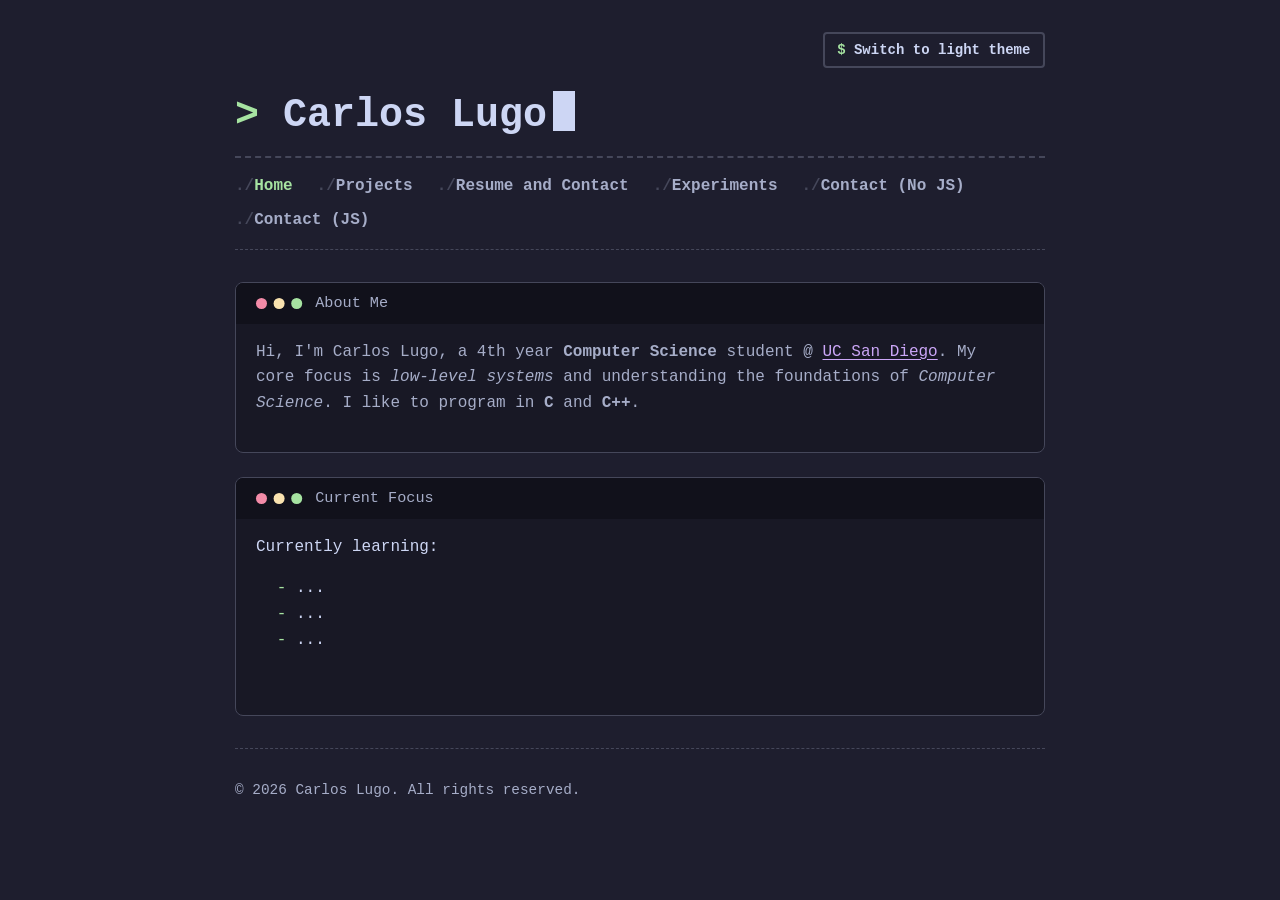
<file: index.html>
<!DOCTYPE html>
<html lang="en">
	<head>
		<meta charset="UTF-8">
		<meta name="viewport" content="width=device-width, initial-scale=1.0">
		<title>Carlos Lugo > CS @ UCSD</title>
        <link rel="icon" href="data:,">
		<link rel="stylesheet" href="portfolio.css">
		<script src="theme.js"></script>

		<!-- custom element 2 (js console script) -->
		<script>
			class HelloWorld extends HTMLElement {
				connectedCallback() {
					console.log("Hello World!");
				}
			}
			customElements.define("hello-world", HelloWorld);
		</script>
	</head>
	<body>
		<hello-world></hello-world>
		<header>
			<button type="button" id="theme-toggle" class="theme-toggle" hidden>Switch theme</button>
			<h1>Carlos Lugo</h1>
			<nav>
				<ul>
					<li><a href="index.html" aria-current="page">Home</a></li>
					<li><a href="projects.html">Projects</a></li>
					<li><a href="resume.html">Resume and Contact</a></li>
					<li><a href="experiments.html">Experiments</a></li>
					<li><a href="form-no-js.html" >Contact (No JS)</a></li>
					<li><a href="form-with-js.html">Contact (JS)</a></li>
				</ul>
			</nav>
		</header>

		<main>
			<section>
				<h2>About Me</h2>
				<p>
					Hi, I'm Carlos Lugo, a 4th year <strong>Computer Science</strong>
					student @ <a href="https://www.ucsd.edu/">UC San Diego</a>. My core
					focus is <em>low-level systems</em> and understanding the foundations of
					<i>Computer Science</i>. I like to program in <b>C</b> and <b>C++</b>.
				</p>
			</section>

			<section>
				<h2>Current Focus</h2>
				<noscript>
					<p>Your browser does not support JavaScript, but this site runs perfectly without it.</p>
				</noscript>
				<div>
					<span>Currently learning:</span>
					<ul>
						<li>...</li>
						<li>...</li>
						<li>...</li>
					</ul>
				</div>
				<br>
			</section>
		</main>
        <footer>
            <p>&copy; 2026 Carlos Lugo. All rights reserved.</p>
        </footer>
	</body>
</html>
</file>
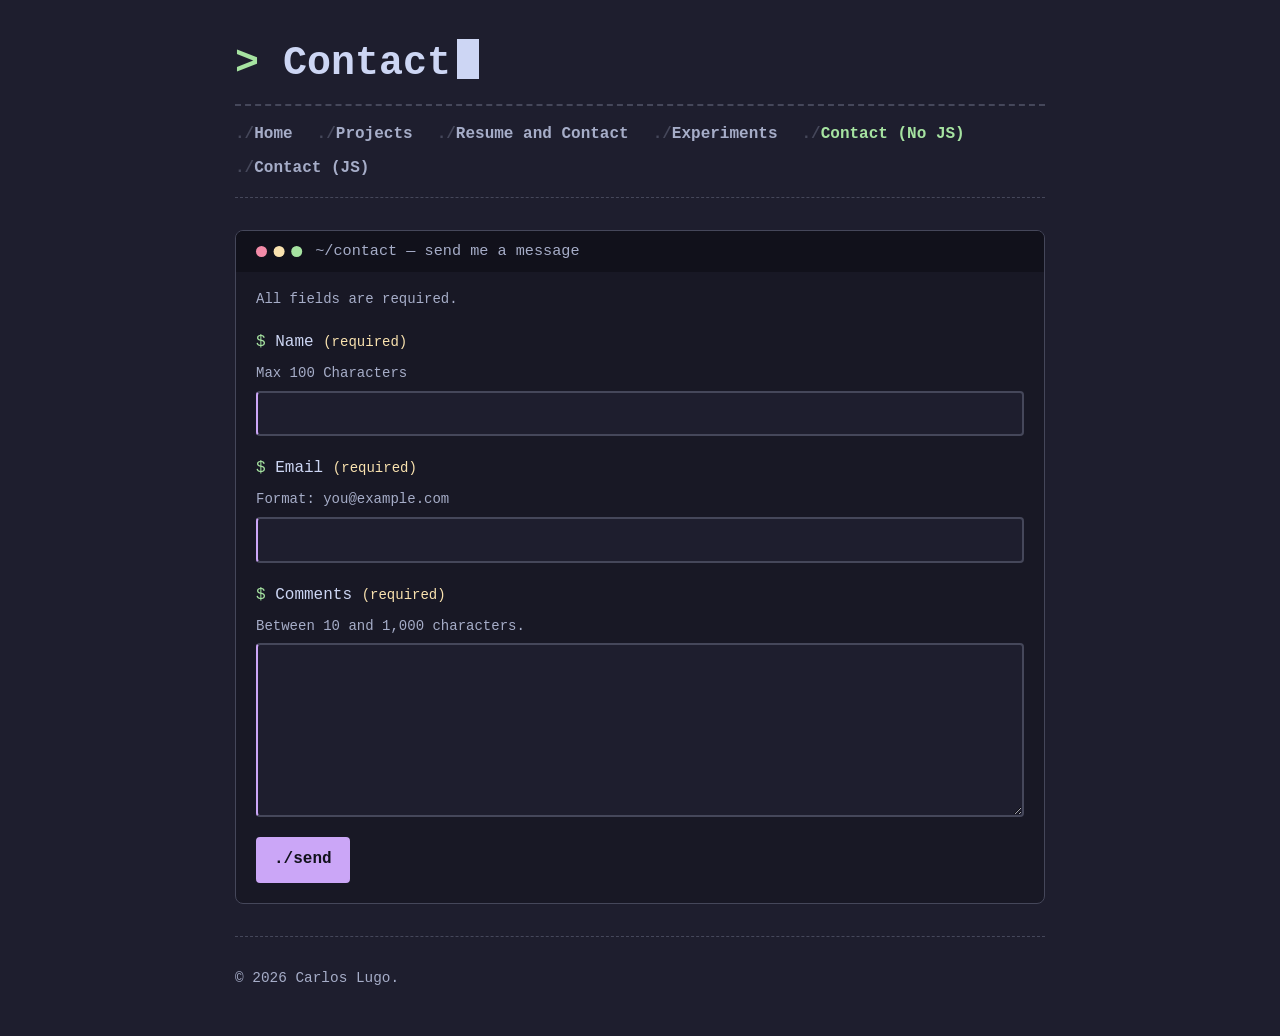
<file: form-no-js.html>
<!DOCTYPE html>
<html lang="en">
    <head>
        <meta charset="UTF-8">
        <meta name="viewport" content="width=device-width, initial-scale=1.0">
        <title>Contact > Carlos Lugo</title>
        <link rel="stylesheet" href="portfolio.css">
    </head>
    <body>
        <header>
            <h1>Contact</h1>
            <nav>
                <ul>
                    <li><a href="index.html">Home</a></li>
                    <li><a href="projects.html">Projects</a></li>
                    <li><a href="resume.html">Resume and Contact</a></li>
                    <li><a href="experiments.html">Experiments</a></li>
                    <li><a href="form-no-js.html" aria-current="page">Contact (No JS)</a></li>
                    <li><a href="form-with-js.html">Contact (JS)</a></li>
                </ul>
            </nav>
        </header>

        <main>
            <section class="terminal" aria-labelledby="contact-heading">
                <h2 id="contact-heading" class="terminal-bar">~/contact — send me a message</h2>

                <form action="https://httpbin.org/post" method="post" class="contact-form">
                    <p class="hint">All fields are required. </p>

                    <div class="field">
                        <label for="name">
                            <span class="prompt" aria-hidden="true">$</span> Name
                            <span class="required">(required)</span>
                        </label>
                        <p id="name-hint" class="hint">Max 100 Characters</p>
                        <input type="text" id="name" name="name" autocomplete="name"
                            required minlength="1" maxlength="100"
                            aria-describedby="name-hint">
                    </div>

                    <div class="field">
                        <label for="email">
                            <span class="prompt" aria-hidden="true">$</span> Email
                            <span class="required">(required)</span>
                        </label>
                        <p id="email-hint" class="hint">Format: you@example.com</p>
                        <input type="email" id="email" name="email" autocomplete="email"
                            required
                            aria-describedby="email-hint">
                    </div>

                    <div class="field">
                        <label for="comments">
                            <span class="prompt" aria-hidden="true">$</span> Comments
                            <span class="required">(required)</span>
                        </label>
                        <p id="comments-hint" class="hint">Between 10 and 1,000 characters.</p>
                        <textarea id="comments" name="comments" rows="6"
                                required minlength="10" maxlength="1000"
                                aria-describedby="comments-hint"></textarea>
                    </div>

                    <input type="hidden" name="possible_bot" value="true">

                    <button type="submit">./send</button>
                </form>
            </section>
        </main>

        <footer>
            <p>&copy; 2026 Carlos Lugo.</p>
        </footer>
    </body>
</html>
</file>
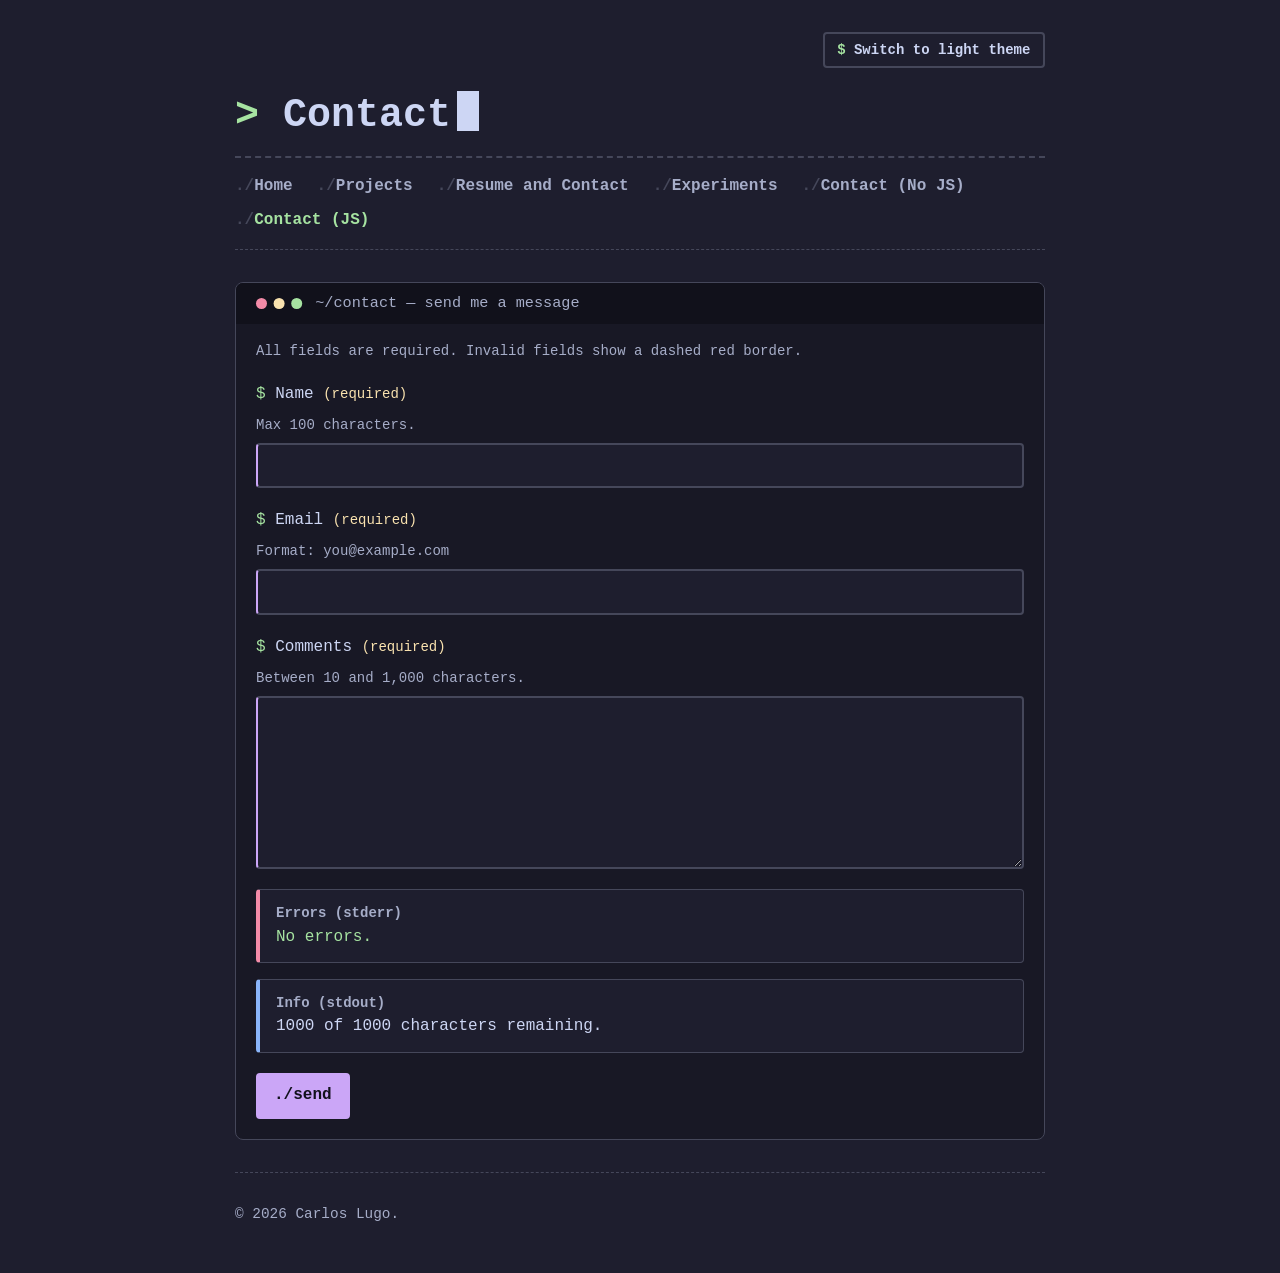
<file: form-with-js.html>
<!DOCTYPE html>
<html lang="en">
    <head>
        <meta charset="UTF-8">
        <meta name="viewport" content="width=device-width, initial-scale=1.0">
        <title>Contact (JS) > Carlos Lugo</title>
        <link rel="stylesheet" href="portfolio.css">
        <script src="theme.js"></script>
        <script src="form.js" defer></script>
    </head>
    <body>
        <header>
            <button type="button" id="theme-toggle" class="theme-toggle" hidden>Switch theme</button>
            <h1>Contact</h1>
            <nav>
                <ul>
                    <li><a href="index.html">Home</a></li>
                    <li><a href="projects.html">Projects</a></li>
                    <li><a href="resume.html">Resume and Contact</a></li>
                    <li><a href="experiments.html">Experiments</a></li>
                    <li><a href="form-no-js.html">Contact (No JS)</a></li>
                    <li><a href="form-with-js.html" aria-current="page">Contact (JS)</a></li>
                </ul>
            </nav>
        </header>

        <main>
            <section class="terminal" aria-labelledby="contact-heading">
                <h2 id="contact-heading" class="terminal-bar">~/contact — send me a message</h2>

                <form action="https://httpbin.org/post" method="post" class="contact-form">
                    <p class="hint">All fields are required. Invalid fields show a dashed red border.</p>

                    <div class="field">
                        <label for="name">
                            <span class="prompt" aria-hidden="true">$</span> Name
                            <span class="required">(required)</span>
                        </label>
                        <p id="name-hint" class="hint">Max 100 characters.</p>
                        <input type="text" id="name" name="name" autocomplete="name"
                            required minlength="1" maxlength="100"
                            aria-describedby="name-hint">
                    </div>

                    <div class="field">
                        <label for="email">
                            <span class="prompt" aria-hidden="true">$</span> Email
                            <span class="required">(required)</span>
                        </label>
                        <p id="email-hint" class="hint">Format: you@example.com</p>
                        <input type="email" id="email" name="email" autocomplete="email"
                            required
                            aria-describedby="email-hint">
                    </div>

                    <div class="field">
                        <label for="comments">
                            <span class="prompt" aria-hidden="true">$</span> Comments
                            <span class="required">(required)</span>
                        </label>
                        <p id="comments-hint" class="hint">Between 10 and 1,000 characters.</p>
                        <textarea id="comments" name="comments" rows="6"
                            required minlength="10" maxlength="1000"
                            aria-describedby="comments-hint"></textarea>
                    </div>

                    <!-- hidden until form.js runs, so users never see empty boxes -->
                    <div id="form-messages" class="form-messages" hidden>
                        <div class="message-box error-box">
                            <p class="message-title">Errors <span aria-hidden="true">(stderr)</span></p>
                            <div aria-live="polite">
                                <p id="no-errors">No errors.</p>
                                <ul id="error-list" hidden></ul>
                            </div>
                        </div>

                        <div id="info-box" class="message-box info-box" data-state="normal">
                            <p class="message-title">Info <span aria-hidden="true">(stdout)</span></p>
                            <p id="char-count">1000 of 1000 characters remaining.</p>
                            <p id="char-status" aria-live="polite"></p>
                        </div>
                    </div>

                    <input type="hidden" name="possible_bot" value="true">

                    <button type="submit">./send</button>
                </form>
            </section>
        </main>

        <footer>
            <p>&copy; 2026 Carlos Lugo.</p>
        </footer>
    </body>
</html>
</file>
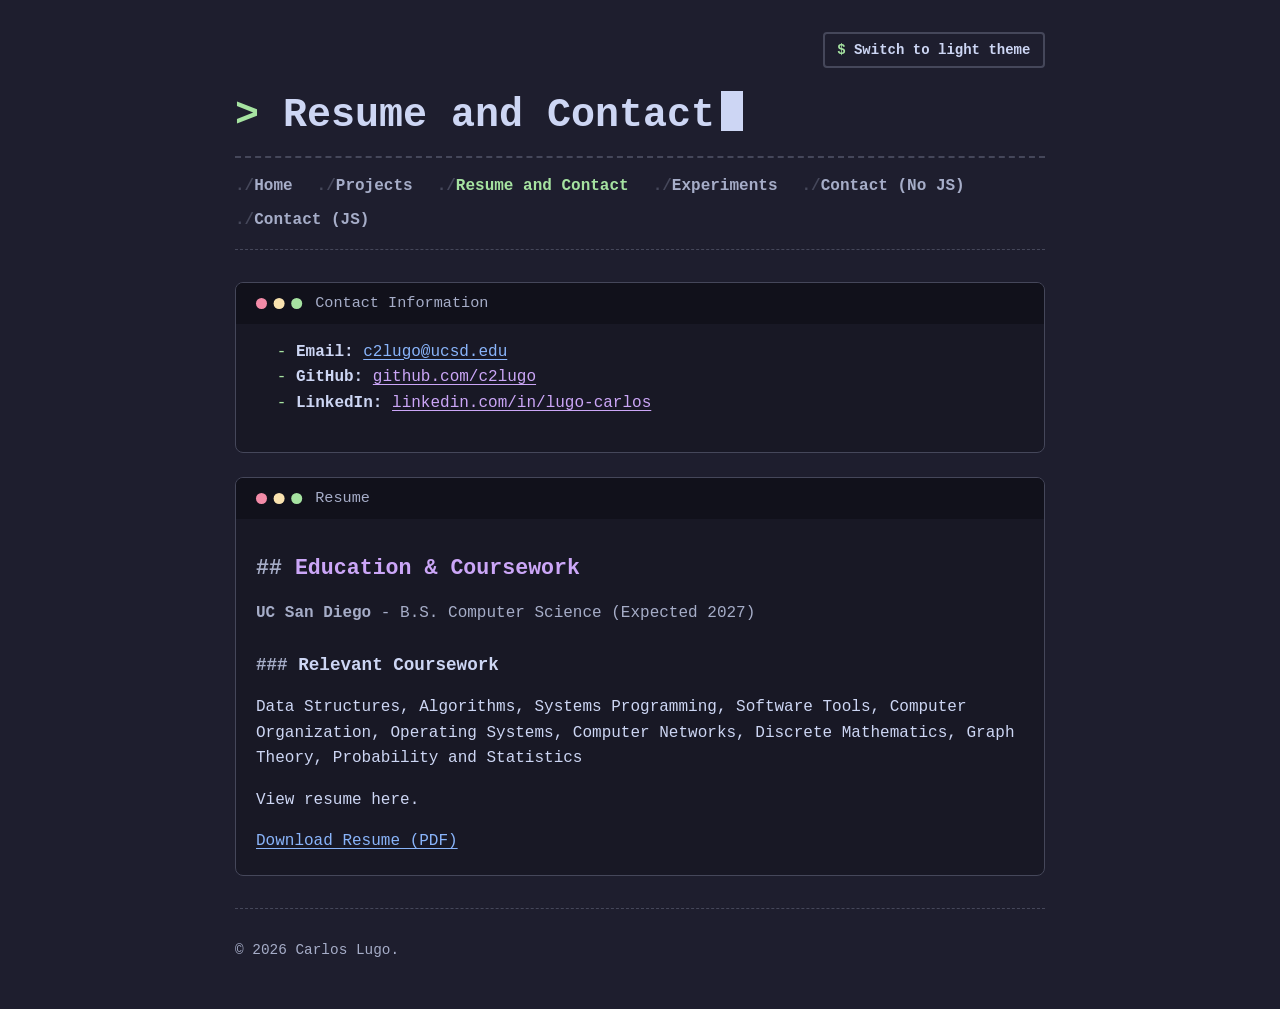
<file: resume.html>
<!DOCTYPE html>
<html lang="en">
    <head>
        <meta charset="UTF-8">
        <meta name="viewport" content="width=device-width, initial-scale=1.0">
        <title>Resume & Contact > Carlos Lugo</title>
        <link rel="stylesheet" href="portfolio.css">
        <script src="theme.js"></script>

    </head>
    <body>
        <header>
            <button type="button" id="theme-toggle" class="theme-toggle" hidden>Switch theme</button>
            <h1>Resume and Contact</h1>
            <nav>
                <ul>
                    <li><a href="index.html">Home</a></li>
                    <li><a href="projects.html">Projects</a></li>
                    <li><a href="resume.html" aria-current="page">Resume and Contact</a></li>
                    <li><a href="experiments.html">Experiments</a></li>
                    <li><a href="form-no-js.html" >Contact (No JS)</a></li>
                    <li><a href="form-with-js.html">Contact (JS)</a></li>
                </ul>
            </nav>
        </header>

        <main>
            <section>
                <h2>Contact Information</h2>
                <ul>
                    <li><strong>Email:</strong> <a href="mailto:c2lugo@ucsd.edu">c2lugo@ucsd.edu</a></li>
                    <li><strong>GitHub:</strong> <a href="https://github.com/c2lugo">github.com/c2lugo</a></li>
                    <li><strong>LinkedIn:</strong> <a href="https://linkedin.com/in/lugo-carlos">linkedin.com/in/lugo-carlos</a></li>
                </ul>
            </section>

            <section>
                <h2>Resume</h2>
                <h2>Education & Coursework</h2>
                <p><strong>UC San Diego</strong> - B.S. Computer Science (Expected 2027)</p>
                <h3>Relevant Coursework</h3>
                <p>Data Structures, Algorithms, Systems Programming, Software Tools, Computer Organization,
                    Operating Systems, Computer Networks, Discrete Mathematics, Graph Theory, Probability and Statistics</p>
                <p>
                    View resume here.
                </p>
                <!-- insert later -->
                <a href="resume.pdf" download>Download Resume (PDF)</a>
            </section>
        </main>
        
        <footer>
            <p>&copy; 2026 Carlos Lugo.</p>
        </footer>
    </body>
</html>
</file>
<file: portfolio.css>
:root {
    /* Catppuccin Mocha */
    --background-color: #1e1e2e;   /* base   */
    --surface-color: #181825;      /* mantle: window bodies */
    --bar-color: #11111b;          /* crust: window title bars */
    --border-color: #45475a;       /* surface1 */
    --text-main-color: #cdd6f4;    /* text */
    --text-dim-color: #a6adc8;     /* subtext0 */
    --accent-color: #cba6f7;       /* mauve */
    --focus-color: #89b4fa;        /* blue */
    --success-color: #a6e3a1;      /* green */
    --error-color: #f38ba8;        /* red */
    --warning-color: #f9e2af;      /* yellow */
    --font-family: ui-monospace, "SF Mono", SFMono-Regular, Menlo, Consolas, "Liberation Mono", monospace;
}

/* ---------- Base ---------- */

*,
*::before,
*::after {
    box-sizing: border-box;
}

body {
    background-color: var(--background-color);
    color: var(--text-main-color);
    font-family: var(--font-family);
    line-height: 1.6;
    margin: 0 auto;
    padding: 2rem 1.25rem;
    max-width: 850px;
}

/* keep media from causing sideways scrolling on phones */
img,
video,
iframe,
canvas,
svg {
    max-width: 100%;
}

img,
video {
    height: auto;
}

/* ---------- Headings ---------- */

/* page title looks like a shell prompt with a blinking cursor */
h1 {
    font-size: clamp(1.75rem, 5vw, 2.5rem);
    margin: 0 0 0.5rem;
    padding-bottom: 0.5rem;
    border-bottom: 2px dashed var(--border-color);
}

h1::before {
    content: "> ";
    content: "> " / "";           /* decorative: hidden from screen readers */
    color: var(--success-color);
}

h1::after {
    content: "";
    display: inline-block;
    width: 0.55em;
    height: 1em;
    margin-left: 0.15em;
    vertical-align: -0.12em;
    background-color: var(--text-main-color);
    animation: blink 1s steps(1) 5;
}

@keyframes blink {
    50% { opacity: 0; }
}

/* markdown-style heading markers */
h2 {
    font-size: 1.35rem;
    margin: 2rem 0 0.75rem;
    color: var(--accent-color);
}

h2::before {
    content: "## ";
    content: "## " / "";
    color: var(--text-dim-color);
}

h3 {
    font-size: 1.1rem;
    margin: 1.5rem 0 0.5rem;
}

h3::before {
    content: "### ";
    content: "### " / "";
    color: var(--text-dim-color);
}

/* targets the 1st paragraph after each h2 heading. */
h2 + p {
    color: var(--text-dim-color);
}

/* ---------- Links ---------- */

a {
    color: var(--focus-color);
    text-underline-offset: 3px;
}

/* targets external links so they are not the same as nav links */
a[href^="https://"] {
    color: var(--accent-color);
}

a:hover {
    color: var(--accent-color);
    text-decoration: underline;
}

/* ---------- Navigation ---------- */

nav ul {
    display: flex;
    flex-wrap: wrap;
    gap: 0.5rem 1.5rem;
    list-style-type: none;
    padding: 0 0 1rem;
    margin: 1rem 0 2rem;
    border-bottom: 1px dashed var(--border-color);
}

nav a {
    color: var(--text-dim-color);
    text-decoration: none;
    font-weight: bold;
}

nav a::before {
    content: "./";
    content: "./" / "";
    color: var(--border-color);
}

nav a:hover {
    color: var(--accent-color);
}

/* the link for the page you're on */
nav a[aria-current="page"] {
    color: var(--success-color);
}

/* ---------- Terminal windows ---------- */

/* every top-level section and project card is a "window" */
main > section,
portfolio-card {
    display: block;
    background-color: var(--surface-color);
    border: 1px solid var(--border-color);
    border-radius: 8px;
    padding: 0 1.25rem 1.25rem;
    margin: 0 0 1.5rem;
    overflow: hidden;
}

/* the first heading in a window becomes its title bar */
main > section > h2:first-child,
portfolio-card > h3:first-child {
    display: flex;
    align-items: center;
    margin: 0 -1.25rem 1rem;
    padding: 0.5rem 1.25rem;
    background-color: var(--bar-color);
    color: var(--text-dim-color);
    font-size: 0.95rem;
    font-weight: normal;
}

/* red / yellow / green window dots (purely decorative) */
main > section > h2:first-child::before,
portfolio-card > h3:first-child::before {
    content: "";
    flex: none;
    width: 0.7rem;
    height: 0.7rem;
    margin-right: 3rem;
    border-radius: 50%;
    background-color: var(--error-color);
    box-shadow: 1.1rem 0 var(--warning-color), 2.2rem 0 var(--success-color);
}

/* ---------- Lists, rules, misc content ---------- */

main ul {
    list-style-type: "- ";
}

main li::marker {
    color: var(--success-color);
}

hr {
    border: 0;
    border-top: 1px dashed var(--border-color);
    margin: 2rem 0;
}

progress {
    accent-color: var(--success-color);
}

canvas,
iframe {
    border: 1px solid var(--border-color);
    border-radius: 4px;
}

/* the "under construction" dialog on projects.html */
dialog {
    background-color: var(--surface-color);
    color: var(--text-main-color);
    border: 1px solid var(--warning-color);
    border-radius: 8px;
    padding: 1rem 1.25rem;
}

footer {
    margin-top: 2rem;
    padding-top: 1rem;
    border-top: 1px dashed var(--border-color);
    color: var(--text-dim-color);
    font-size: 0.9rem;
}

/* ---------- Form controls ---------- */

button,
input,
textarea {
    font: inherit;
    font-size: 1rem;
    padding: 0.5em 1em;
    background-color: var(--background-color);
    color: var(--text-main-color);
}

button {
    background-color: var(--accent-color);
    color: var(--bar-color);
    border: 2px solid var(--accent-color);
    border-radius: 4px;
    font-weight: bold;
    cursor: pointer;
}

button:hover {
    background-color: var(--text-main-color);
    border-color: var(--text-main-color);
    color: var(--background-color);
}

/* visible keyboard focus everywhere */
a:focus-visible,
button:focus-visible,
input:focus-visible,
textarea:focus-visible {
    outline: 2px solid var(--focus-color);
    outline-offset: 3px;
}

/* ---------- Contact form ---------- */

.contact-form {
    display: grid;
    gap: 1.25rem;
}

.field {
    display: flex;
    flex-direction: column;   /* label sits above its control */
    gap: 0.4rem;
}

.prompt {
    color: var(--success-color);
}

.contact-form input,
.contact-form textarea {
    width: 100%;
    border: 2px solid var(--border-color);   /* Part 2 only changes this color: no layout shift */
    border-radius: 4px;
}

.contact-form textarea {
    resize: vertical;
}

.contact-form button {
    justify-self: start;
}

/* ---------- Small screens & motion ---------- */

@media (max-width: 500px) {
    body {
        padding: 1rem;
    }

    main > section,
    portfolio-card {
        padding: 0 1rem 1rem;
    }

    main > section > h2:first-child,
    portfolio-card > h3:first-child {
        margin: 0 -1rem 1rem;
        padding: 0.5rem 1rem;
    }
}

@media (prefers-reduced-motion: reduce) {
    h1::after {
        animation: none;
    }
}

/* ---------- validation states ---------- */

.hint {
    margin: 0;
    font-size: 0.875rem;
    color: var(--text-dim-color);
}

.required {
    color: var(--warning-color);
    font-size: 0.875rem;
}

/* required fields */
.contact-form :required {
    border-left-color: var(--accent-color);
}

/* only after the user interacts: */
.contact-form input:user-invalid,
.contact-form textarea:user-invalid {
    border-color: var(--error-color);
    border-style: dashed;
}

.contact-form input:user-valid,
.contact-form textarea:user-valid {
    border-color: var(--success-color);
}

/* ---------- message areas ---------- */

/* make the hidden attribute always wins */
[hidden] {
    display: none !important;
}

.form-messages {
    display: grid;
    gap: 1rem;
}

.message-box {
    background-color: var(--background-color);
    border: 1px solid var(--border-color);
    border-left-width: 4px;
    border-radius: 4px;
    padding: 0.75rem 1rem;
}

.message-box p {
    margin: 0;
}

.message-title {
    font-size: 0.875rem;
    font-weight: bold;
    color: var(--text-dim-color);
}

/* errors */
.error-box {
    border-left-color: var(--error-color);
}

#error-list {
    margin: 0.25rem 0 0;
    padding-left: 1.25rem;
    list-style-type: "✗ ";
    color: var(--error-color);
}

#no-errors {
    color: var(--success-color);
}

/* color and text change at each state */
.info-box {
    border-left-color: var(--focus-color);
}

.info-box[data-state="warning"] {
    border-left-color: var(--warning-color);
}

.info-box[data-state="warning"] #char-count,
.info-box[data-state="warning"] #char-status {
    color: var(--warning-color);
}

.info-box[data-state="limit"] {
    border-left-color: var(--accent-color);
}

.info-box[data-state="limit"] #char-count,
.info-box[data-state="limit"] #char-status {
    color: var(--accent-color);
    font-weight: bold;
}

/* ---------- Light Theme(Catppuccin Latte) ---------- */
/* Dark (Mocha) is the default in :root. */

:root[data-theme="light"] {
    --background-color: #eff1f5;   /* base */
    --surface-color: #e6e9ef;      /* mantle */
    --bar-color: #dce0e8;          /* crust */
    --border-color: #9ca0b0;       /* overlay0 */
    --text-main-color: #4c4f69;    /* text */
    --text-dim-color: #5c5f77;     /* subtext1 */
    --accent-color: #7528d9;       /* mauve (darkened) */
    --focus-color: #1a55d0;        /* blue (darkened) */
    --success-color: #276e19;      /* green (darkened) */
    --error-color: #b40c33;        /* red (darkened) */
    --warning-color: #8a5a00;      /* yellow (darkened) */
}

/* tells the browser to draw built-in parts (scrollbars, etc.) to match */
:root {
    color-scheme: dark;
}

:root[data-theme="light"] {
    color-scheme: light;
}

/* the toggle button */
.theme-toggle {
    display: block;
    margin: 0 0 1rem auto;
    padding: 0.35em 0.9em;
    font-size: 0.875rem;
    background-color: transparent;
    color: var(--text-main-color);
    border: 2px solid var(--border-color);
}

.theme-toggle::before {
    content: "$ ";
    content: "$ " / "";
    color: var(--success-color);
}

/* ---------- view transition ---------- */

/* default cross-fade, slightly slower so the theme change is easy to see */
::view-transition-old(root),
::view-transition-new(root) {
    animation-duration: 0.4s;
}

/* reduced motion: no animation (theme.js also skips the transition) */
@media (prefers-reduced-motion: reduce) {
    ::view-transition-group(*),
    ::view-transition-old(*),
    ::view-transition-new(*) {
        animation: none !important;
    }
}
</file>
